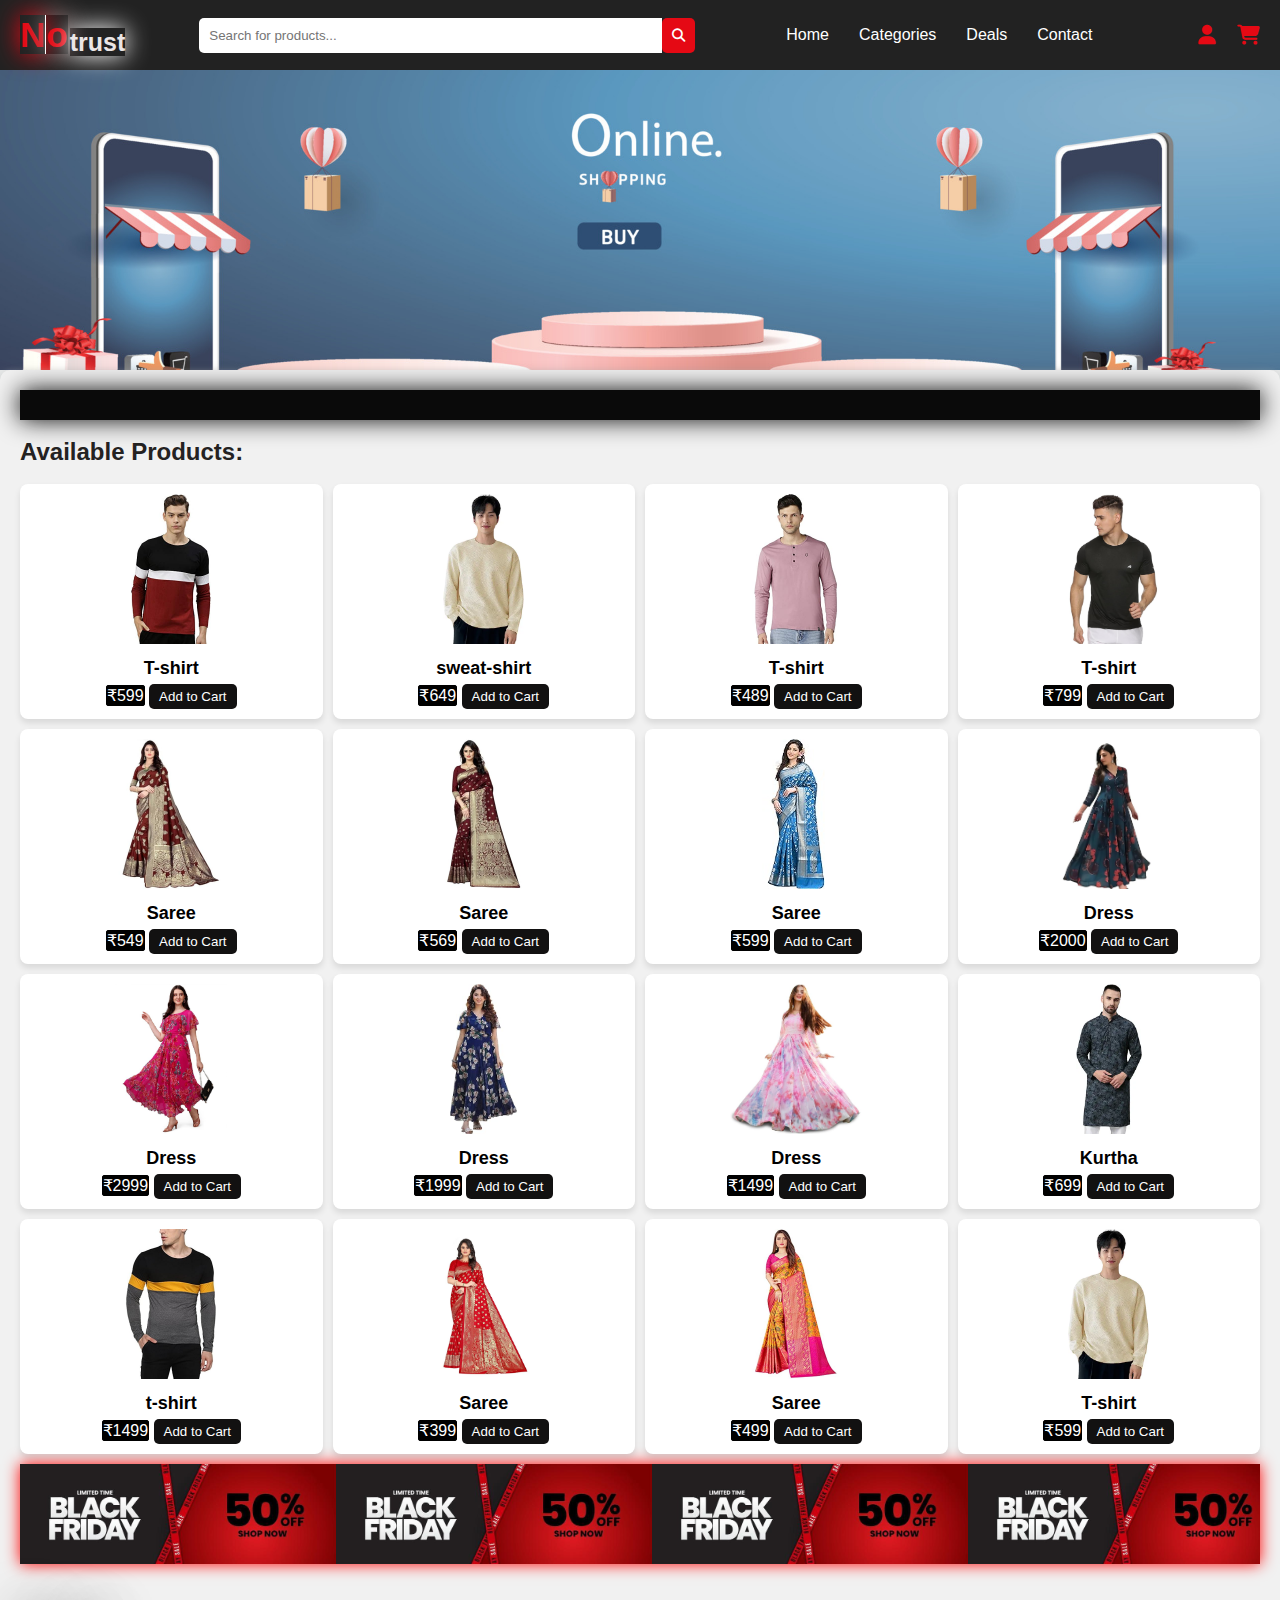
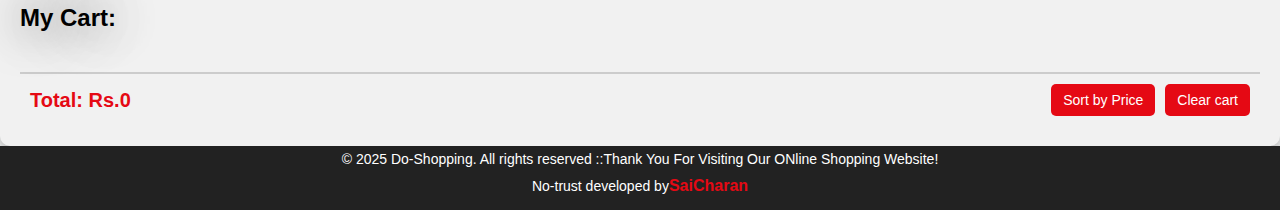
<file: index.html>
<!DOCTYPE html>
<html lang="en">

<head>
    <meta charset="UTF-8" />
    <meta name="viewport" content="width=device-width, initial-scale=1.0" />
    <title>Ecommerce</title>
    <link rel="stylesheet" href="https://cdnjs.cloudflare.com/ajax/libs/font-awesome/6.7.2/css/all.min.css" integrity="sha512-Evv84Mr4kqVGRNSgIGL/F/aIDqQb7xQ2vcrdIwxfjThSH8CSR7PBEakCr51Ck+w+/U6swU2Im1vVX0SVk9ABhg==" crossorigin="anonymous" referrerpolicy="no-referrer"
    />
    <link rel="stylesheet" href="style.css" />
    <style>
        * {
            margin: 0;
            padding: 0;
            box-sizing: border-box;
        }
        
        body {
            background-color: rgb(231, 233, 233);
        }
        
        h1 {
            text-align: center;
            margin-top: 20px;
        }
        
        .online-shopping-container {
            margin-top: 0px;
            padding-top: 0;
            border-top: 0px;
            max-width: 100%;
            background-color: rgb(241, 241, 241);
            padding: 20px;
            border-radius: 10px;
            box-shadow: 0 4px 8px rgb(189, 189, 189);
        }
        
        .product-grid {
            display: flex;
            flex-wrap: wrap;
            gap: 10px;
            justify-content: space-around;
        }
        
        .product-card {
            flex: 1 1 calc(25% - 20px);
            /* max-width: 30%; */
            background-color: #fff;
            padding: 10px;
            border-radius: 8px;
            box-shadow: 0px 4px 6px rgba(0, 0, 0, 0.1);
            text-align: center;
        }
        
        .cart-grid {
            display: flex;
            flex-wrap: wrap;
            gap: 20px;
            justify-content: space-around;
        }
        
        .addtocart-card {
            display: block;
            flex: 1 1 calc(25% - 20px);
            max-width: 20%;
            background-color: #fff;
            padding: 15px;
            border-radius: 8px;
            box-shadow: 0px 4px 6px rgba(0, 0, 0, 0.1);
            text-align: center;
        }
        
        .addtocart-card img {
            width: 50%;
            max-height: 100px;
            object-fit: contain;
            border-radius: 5px;
        }
        
        .addtocart-card h3 {
            margin: 10px 0 5px;
            font-size: 18px;
        }
        
        .addtocart-card p {
            font-size: 16px;
            color: #555;
        }
        
        .product-card img {
            width: 70%;
            max-height: 150px;
            object-fit: contain;
            border-radius: 5px;
        }
        
        .product-card h3 {
            margin: 10px 0 5px;
            font-size: 18px;
        }
        
        .product-card p {
            font-size: 16px;
            color: #555;
        }
        
        button {
            background-color: rgb(18, 17, 17);
            border: none;
            padding: 5px 10px;
            color: white;
            border-radius: 5px;
            cursor: pointer;
        }
        
        button:hover {
            background-color: rgb(229, 9, 20);
        }
        
        #cartContainer {
            margin-top: 20px;
        }
        
        .cart-item {
            display: flex;
            justify-content: space-between;
            padding: 10px;
            border: 1px solid black;
            border-radius: 5px;
            align-items: center;
            margin: 5px 0;
        }
        
        #feedback {
            position: fixed;
            top: 20px;
            right: 20px;
            background-color: white;
            padding: 10px;
            display: none;
            color: white;
        }
        
        #totalPrice {
            text-align: right;
            font-weight: bold;
        }
        
        @media (max-width: 768px) {
            .product-card {
                flex: 1 1 100%;
                max-width: 100%;
            }
        }
    </style>
</head>

<body>
    <nav class="navbar">
        <div class="logo">
            <span class="nletter">N</span><span class="oletter">o</span
        ><span class="trustletter">trust</span>
        </div>
        <div class="search-bar">
            <input type="text" placeholder="Search for products..." />
            <button><i class="fa-solid fa-magnifying-glass"></i></button>
        </div>
        <ul class="nav-links">
            <li><a href="#">Home</a></li>
            <li><a href="#">Categories</a></li>
            <li><a href="#">Deals</a></li>

            <li><a href="#">Contact</a></li>
        </ul>
        <div class="icons">
            <a href="login.html">
                <i class="fa-solid fa-user" style="color: #e50914;"></i>
            </a>

            <a href="mycart.html"><i class="fa-solid fa-cart-shopping" style="color: #e50914"></i
        ></a>
        </div>
    </nav>
    <!-- hero section start -->
    <div class="hero-section"></div>
    <!-- hero section start -->
    <div class="online-shopping-container">
        <h1 class="websitetitle">
            <span class="moving-title">Best Deals ONline!</span>
            <span class="moving-title">Shop-more, Save-More!</span>
            <span class="moving-title">Exclusive Discounts Inside!</span>
            <span class="moving-title">Your One-Stop Shopping Destination!</span>
        </h1>

        <p id="feedback"></p>
        <br>
        <h2 class="avlproducts">Available Products:</h2>
        <br>
        <div id="productsContainer" class="product-grid"></div>
        <div class="sales"></div>
        <h2 class="mycarttitle">My Cart:</h2>
        <div id="cartContainer" class="cart-grid"></div>
        <div class="total-price-container">
            <h2 id="totalPrice" class="amounttable">Total: Rs.0</h2>
            <div class="buttons-container">
                <button id="sortByPrice" class="sortbyprice">Sort by Price</button>
                <button id="clearCart" class="clearrt">Clear cart</button>
            </div>
        </div>
    </div>

    <footer class="footer">
        <div class="footer-content">
            <p>© 2025 Do-Shopping. All rights reserved :: </p>
            <p><span>Thank You For Visiting Our ONline Shopping Website!</span></p>
            <p class="saicharan">No-trust developed by<span class="highlight">SaiCharan </span></p>
        </div>
    </footer>

    <script src="script.js"></script>
    <script src="https://cdn.jsdelivr.net/npm/bootstrap@5.3.3/dist/js/bootstrap.bundle.min.js"></script>
</body>

</html>


<!-- .foot-panel3 {
    background-color: #222f3d;
    color: white;
    border-top: 0.5px solid white;
    display: flex;
    justify-content: center;
    align-items: center;
}
 .foot-logo {
    background-image: url("amazon_logo.png");
    background-size: cover;
    height: 50px;
    width: 100px;
}

.foot-panel4 {
    background-color: #0f1111;
    color: white;
    height: 80px;
    font-size: 0.7rem;
    text-align: center;
    /* display: flex;
    justify-content: center;
    align-items: center; */
}

.pages {
    padding-top: 20px;
}

.copy-right {
    padding-top: 5px;
}  -->


<!-- <div class="foot-panel3">
    <div class="foot-logo">

    </div>
</div>
<div class="foot-panel4">
    <div class="pages">
        <a>Conditions of Use</a>
        <a>Privacy Notice</a>
        <a>Your Ads Privacy Choices</a>
    </div>
    <div class="copy-right">
        © 1996-2025, Amazon.com, Inc. or its affiliates
    </div>

</div>
</footer> -->
</file>
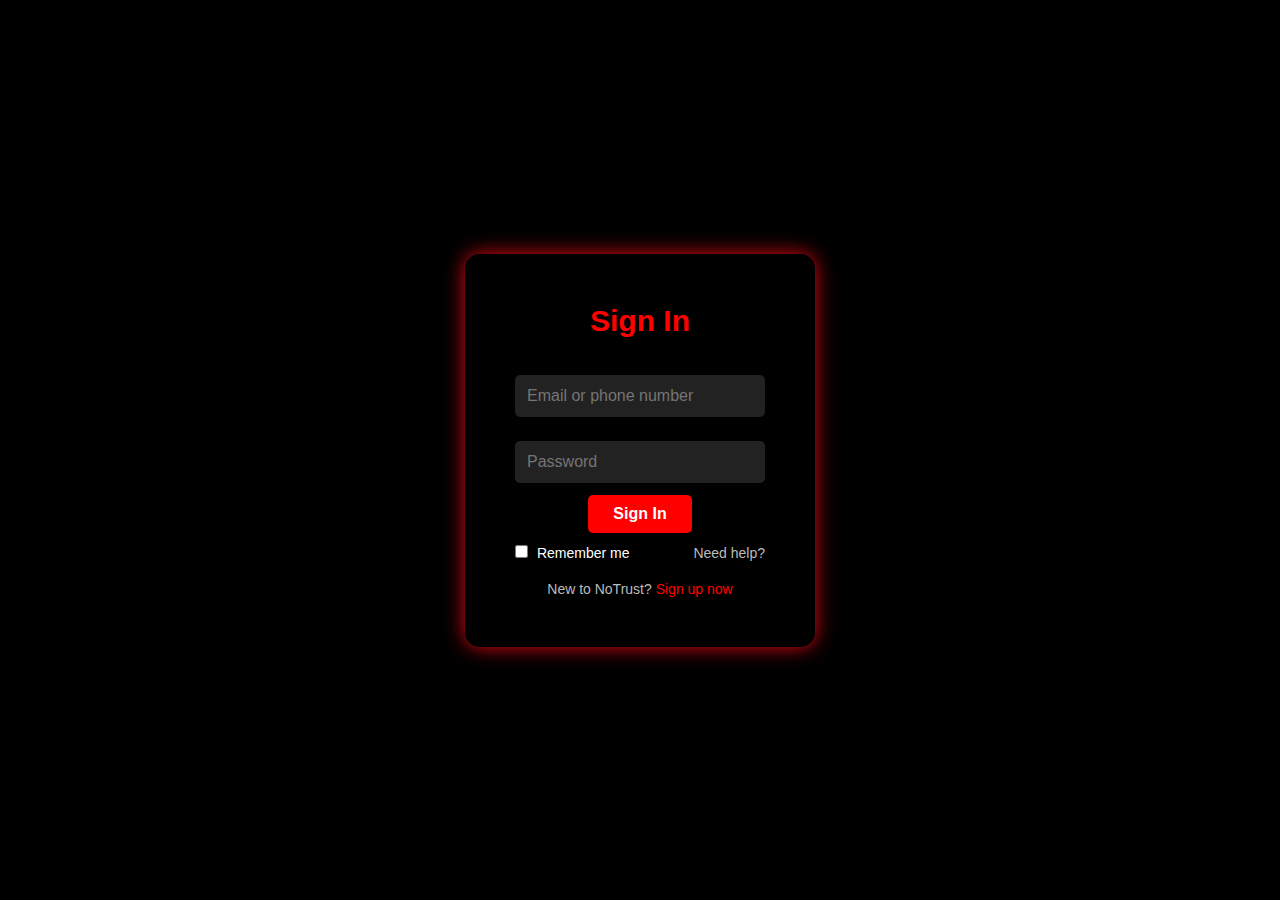
<file: login.html>
<!DOCTYPE html>
<html lang="en">

<head>
    <meta charset="UTF-8" />
    <meta name="viewport" content="width=device-width, initial-scale=1.0" />
    <title>Ecommerce</title>
    <link rel="stylesheet" href="style.css" />
</head>

<body style="
      background-color: black;
      color: white;
      display: flex;
      justify-content: center;
      align-items: center;
      height: 100vh;
      font-family: Arial, sans-serif;
    ">
    <div style="
        background: rgba(0, 0, 0, 0.85);
        padding: 50px;
        border-radius: 15px;
        width: 350px;
        text-align: center;
        box-shadow: 0px 0px 20px rgb(229, 9, 20);
      ">
        <h2 style="color: red; font-size: 30px; margin-bottom: 25px">Sign In</h2>
        <form>
            <input type="email" placeholder="Email or phone number" required style="
            width: 100%;
            padding: 12px;
            margin: 12px 0;
            background: #222;
            border: none;
            border-radius: 5px;
            color: white;
            font-size: 16px;
            outline: none;
            transition: 0.3s;
          " />
            <input type="password" placeholder="Password" required style="
            width: 100%;
            padding: 12px;
            margin: 12px 0;
            background: #222;
            border: none;
            border-radius: 5px;
            color: white;
            font-size: 16px;
            outline: none;
            transition: 0.3s;
          " />
            <button type="submit" style="
            padding: 10px 25px;
            background: red;
            border: none;
            border-radius: 5px;
            color: white;
            font-size: 16px;
            cursor: pointer;
            font-weight: bold;
            transition: 0.3s;
          ">
          Sign In
        </button>
            <div style="
            display: flex;
            justify-content: space-between;
            font-size: 14px;
            margin-top: 12px;
          ">
                <label><input type="checkbox" style="margin-right: 5px" /> Remember
            me</label
          >
          <a href="#" style="color: #bbb; text-decoration: none">Need help?</a>
        </div>
      </form>
      <p style="margin-top: 20px; font-size: 14px; color: #bbb">
        New to NoTrust?
        <a href="signup.html" style="color: red; text-decoration: none"
          >Sign up now</a
        >
      </p>
    </div>

    <!-- javascript & bootstrap linking  -->

    <script src="script.js"></script>
    <script src="https://cdn.jsdelivr.net/npm/bootstrap@5.3.3/dist/js/bootstrap.bundle.min.js"></script>
  </body>
</html>
</file>
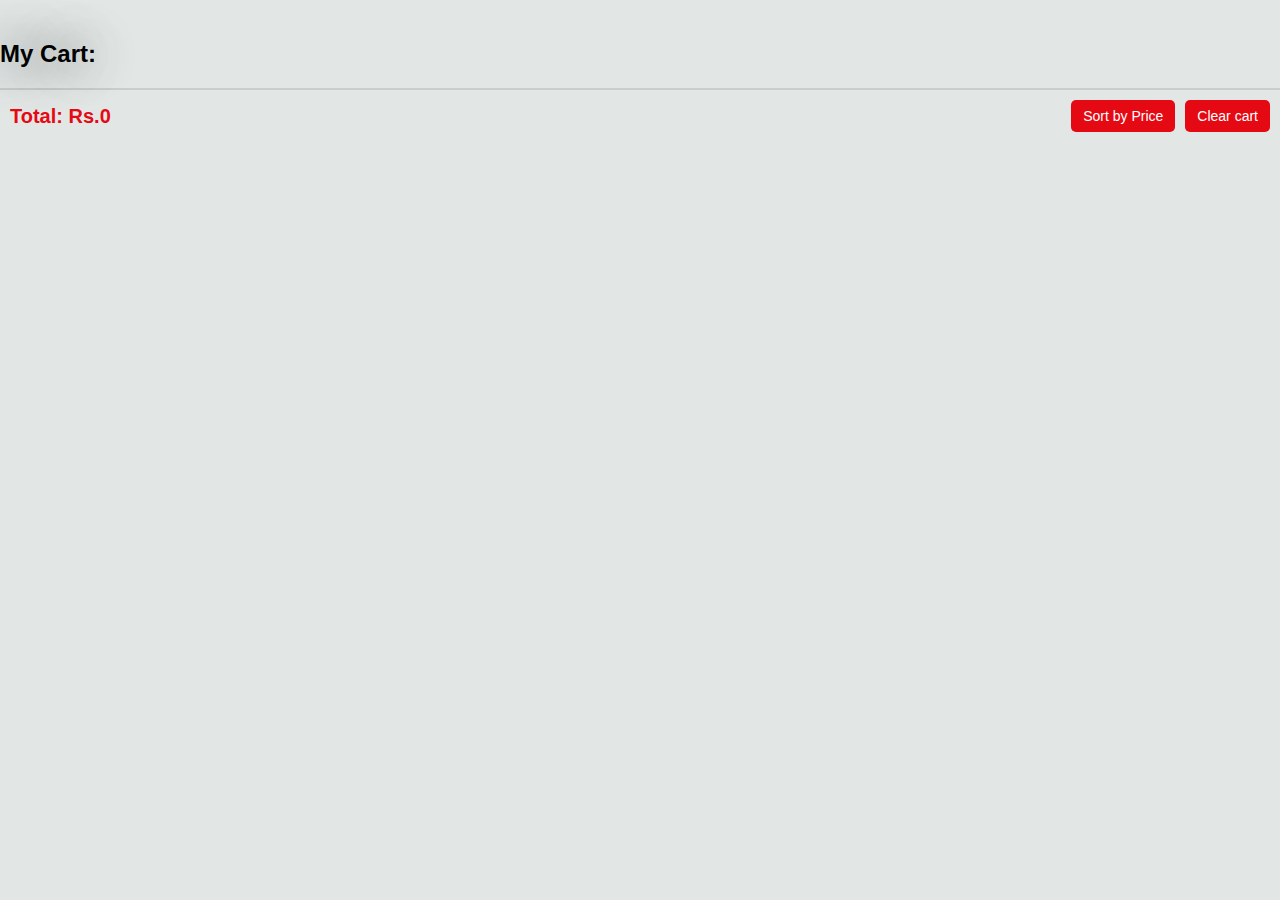
<file: mycart.html>
<!DOCTYPE html>
<html lang="en">

<head>
    <meta charset="UTF-8">
    <meta name="viewport" content="width=device-width, initial-scale=1.0">
    <title>Ecommerce</title>
    <link rel="stylesheet" href="style.css" />
</head>


<body>

    <div class="online-shopping-container">
        <h2 class="mycarttitle">My Cart:</h2>
        <div id="cartContainer" class="cart-grid"></div>
        <div class="total-price-container">
            <h2 id="totalPrice" class="amounttable">Total: Rs.0</h2>
            <div class="buttons-container">
                <button id="sortByPrice" class="sortbyprice">Sort by Price</button>
                <button id="clearCart" class="clearrt">Clear cart</button>
            </div>
        </div>

        <!-- this is index.html code in add to my cart end -->
        <script src="script.js"></script>
        <script src="https://cdn.jsdelivr.net/npm/bootstrap@5.3.3/dist/js/bootstrap.bundle.min.js"></script>
</body>

</html>
</file>
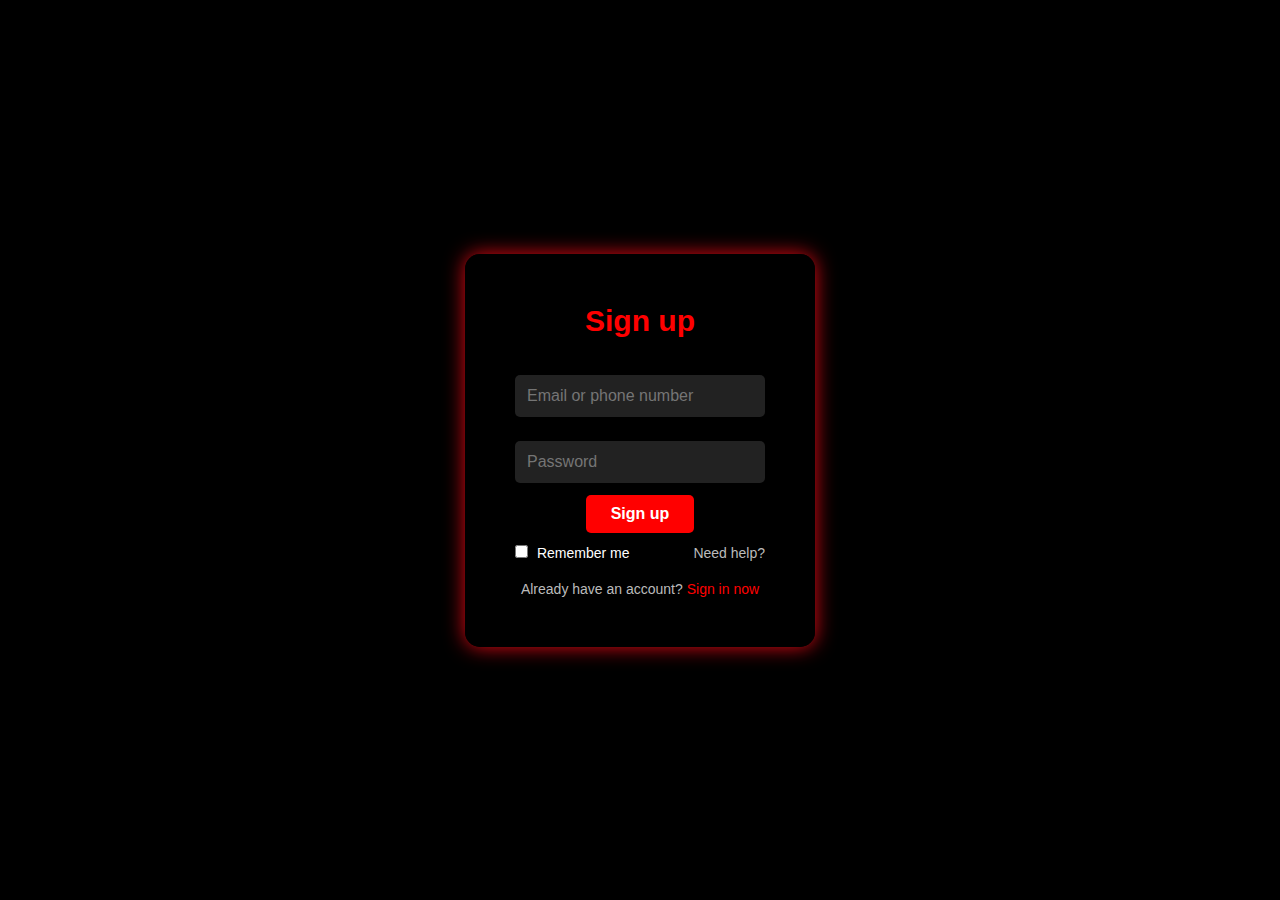
<file: signup.html>
<!DOCTYPE html>
<html lang="en">

<head>
    <meta charset="UTF-8">
    <meta name="viewport" content="width=device-width, initial-scale=1.0">
    <title>signup</title>
    <link rel="stylesheet" href="style.css" />
</head>

<body style="background-color: black; color: white; display: flex; justify-content: center; align-items: center; height: 100vh; font-family: Arial, sans-serif;">

    <div style="background: rgba(0, 0, 0, 0.85); padding: 50px; border-radius: 15px; width: 350px; text-align: center; box-shadow: 0px 0px 20px rgb(229, 9, 20);">
        <h2 style="color: red; font-size: 30px; margin-bottom: 25px;">Sign up</h2>
        <form>
            <input type="email" placeholder="Email or phone number" required style="width: 100%; padding: 12px; margin: 12px 0; background: #222; border: none; border-radius: 5px; color: white; font-size: 16px; outline: none; transition: 0.3s;">
            <input type="password" placeholder="Password" required style="width: 100%; padding: 12px; margin: 12px 0; background: #222; border: none; border-radius: 5px; color: white; font-size: 16px; outline: none; transition: 0.3s;">
            <button type="submit" style="padding: 10px 25px; background: red; border: none; border-radius: 5px; color: white; font-size: 16px; cursor: pointer; font-weight: bold; transition: 0.3s;">
                Sign up
            </button>
            <div style="display: flex; justify-content: space-between; font-size: 14px; margin-top: 12px;">
                <label><input type="checkbox" style="margin-right: 5px;"> Remember me</label>
                <a href="#" style="color: #bbb; text-decoration: none;">Need help?</a>
            </div>
        </form>
        <p style="margin-top: 20px; font-size: 14px; color: #bbb;">Already have an account? <a href="login.html" style="color: red; text-decoration: none;">Sign in now</a></p>
    </div>


    <!-- javascript & bootstrap linking -->
    <script src="script.js"></script>
    <script src="https://cdn.jsdelivr.net/npm/bootstrap@5.3.3/dist/js/bootstrap.bundle.min.js"></script>
</body>

</html>
</file>
<file: style.css>
/* nav bar sytyles */

* {
    margin: 0;
    padding: 0;
    box-sizing: border-box;
    font-family: Arial, sans-serif;
}

nav {
    width: 100%;
    margin: 0;
}

.nletter {
    font-weight: 600;
    color: rgb(229, 9, 20);
    font-size: 35px;
    box-shadow: 0 0 25px rgb(229, 8, 20);
}

.oletter {
    color: rgb(229, 9, 20);
    font-size: 35px;
    font-stretch: extra-expanded;
    font-style: itali;
    box-shadow: 0 0 25px rgb(154, 133, 133);
    border-left: 0.5px solid white;
}

.trustletter {
    color: rgb(235, 230, 230);
    font-size: 25px;
    position: relative;
    top: 4px;
    left: 2px;
    box-shadow: 0 0 25px white;
}

body {
    background-color: #e2e7e6;
}

.navbar {
    display: flex;
    justify-content: space-between;
    align-items: center;
    padding: 15px 20px;
    background-color: #222;
    color: white;
}

.logo {
    font-size: 35px;
    font-weight: bold;
    color: red;
    border: 2px sold red;
    box-shadow: (0 0 25 red);
}

.search-bar {
    display: flex;
    width: 40%;
}

.search-bar input {
    width: 100%;
    padding: 10px;
    border: none;
    border-top-left-radius: 5px;
    border-bottom-left-radius: 5px;
    outline: none;
}

.search-bar button {
    padding: 10px;
    background-color: rgb(229, 9, 20);
    border: 0;
    cursor: pointer;
    border-top-right-radius: 5px;
    border-bottom-right-radius: 5px;
}

.nav-links {
    list-style: none;
    display: flex;
}

.nav-links li {
    margin: 0 15px;
}

.nav-links a {
    color: white;
    text-decoration: none;
    font-size: 16px;
}

.icons a {
    color: white;
    margin-left: 15px;
    font-size: 20px;
    text-decoration: none;
}

.icons a:hover,
.nav-links a:hover {
    color: #febd69;
}

@media (max-width: 768px) {
    .search-bar {
        width: 60%;
    }
    .nav-links {
        display: none;
    }
}


/*nav bar styles end*/

.hero-section {
    background-image: url("images/hero-image.jpg");
    height: 300px;
    background-size: cover;
    display: flex;
    justify-content: center;
    align-items: flex-end;
}

.sales {
    background-image: url("images/sale5.jpg");
    height: 100px;
    background-size: contain;
    display: flex;
    justify-content: center;
    margin-top: 10px;
    box-shadow: 0 0 15px red;
}

.websitetitle {
    margin: 0;
    width: 100%;
    font-size: 20px;
    font-weight: 600;
    color: rgb(229, 9, 20);
    text-align: center;
    height: 30px;
    /* Ensure a fixed height for smooth transitions */
    overflow: hidden;
    position: relative;
    box-shadow: 0 0 25px rgb(10, 10, 10);
    background-color: rgb(10, 10, 10);
}

.moving-title {
    display: block;
    position: absolute;
    width: 100%;
    text-align: center;
    animation: slideText 8s infinite;
    opacity: 0;
}

.moving-title:nth-child(1) {
    animation-delay: 0s;
}

.moving-title:nth-child(2) {
    animation-delay: 2s;
}

.moving-title:nth-child(3) {
    animation-delay: 4s;
}

.moving-title:nth-child(4) {
    animation-delay: 6s;
}

@keyframes slideText {
    0% {
        opacity: 0;
        transform: translateY(10px);
    }
    10% {
        opacity: 1;
        transform: translateY(0px);
    }
    25% {
        opacity: 1;
    }
    35% {
        opacity: 0;
        transform: translateY(-10px);
    }
    100% {
        opacity: 0;
    }
}

h2 {
    color: rgb(36, 34, 34);
}

.mycarttitle {
    display: inline-block;
    color: black;
    margin-top: 40px;
    /* text-decoration: underline; */
    /* font-weight: 600; */
    text-shadow: 0 0 50px black;
    /* background-color: black; */
    /* border: 2px solid #f10404 transparent; */
}

.total-price-container {
    display: flex;
    justify-content: space-between;
    align-items: center;
    margin-top: 20px;
    padding: 10px;
    border-top: 2px solid #ccc;
}

.amounttable {
    font-size: 20px;
    font-weight: bold;
    color: rgb(229, 9, 20);
}

.buttons-container {
    display: flex;
    gap: 10px;
    /* Adds spacing between buttons */
}

#sortByPrice,
#clearCart {
    padding: 8px 12px;
    border: none;
    cursor: pointer;
    background-color: rgb(229, 9, 20);
    color: white;
    border-radius: 5px;
    font-size: 14px;
}

#sortByPrice:hover,
#clearCart:hover {
    background-color: rgb(200, 0, 15);
}

.footer {
    background-color: #222;
    color: white;
    text-align: center;
    padding-bottom: 10px;
    font-size: 14px;
}

.footer-content {
    display: flex;
    flex-wrap: wrap;
    max-width: 800px;
    margin: auto;
    justify-content: center;
}

.footer p {
    margin: 5px 0;
}

.highlight {
    color: #e50914;
    font-weight: bold;
    font-size: medium;
}

p.saicharan {
    float: inline-end;
}


/*amazon footer */


/* 
.foot-panel3 {
    background-color: #222f3d;
    color: white;
    border-top: 0.5px solid white;
    display: flex;
    justify-content: center;
    align-items: center;
}

.foot-logo {
    /* background-image: url("amazon_logo.png"); */


/* .nletter {
        font-weight: 600;
        color: rgb(229, 9, 20);
        font-size: 35px;
    }
    .oletter {
        color: rgb(229, 9, 20);
        font-size: 40px;
        font-stretch: ultra-condensed;
        font-style: italic;
    }
    .trustletter {
        color: rgb(235, 230, 230);
        font-size: 25px;
        position: relative;
        top: 4px;
        left: 2px;
    }
}

.foot-logo {
    height: 50px;
    width: 100px;
}

.foot-panel4 {
    background-color: #0f1111;
    color: white;
    height: 80px;
    font-size: 0.7rem;
    text-align: center; */


/* display: flex;
    justify-content: center;
    align-items: center; */


/*amazon footer End */

.pages {
    padding-top: 20px;
}

.avlproducts {
    font-weight: 700;
}

.copy-right {
    padding-top: 5px;
}

#price-color {
    display: inline-block;
    border: 1px solid black;
    border-radius: 2px;
    background-color: black;
    color: white;
}
</file>
